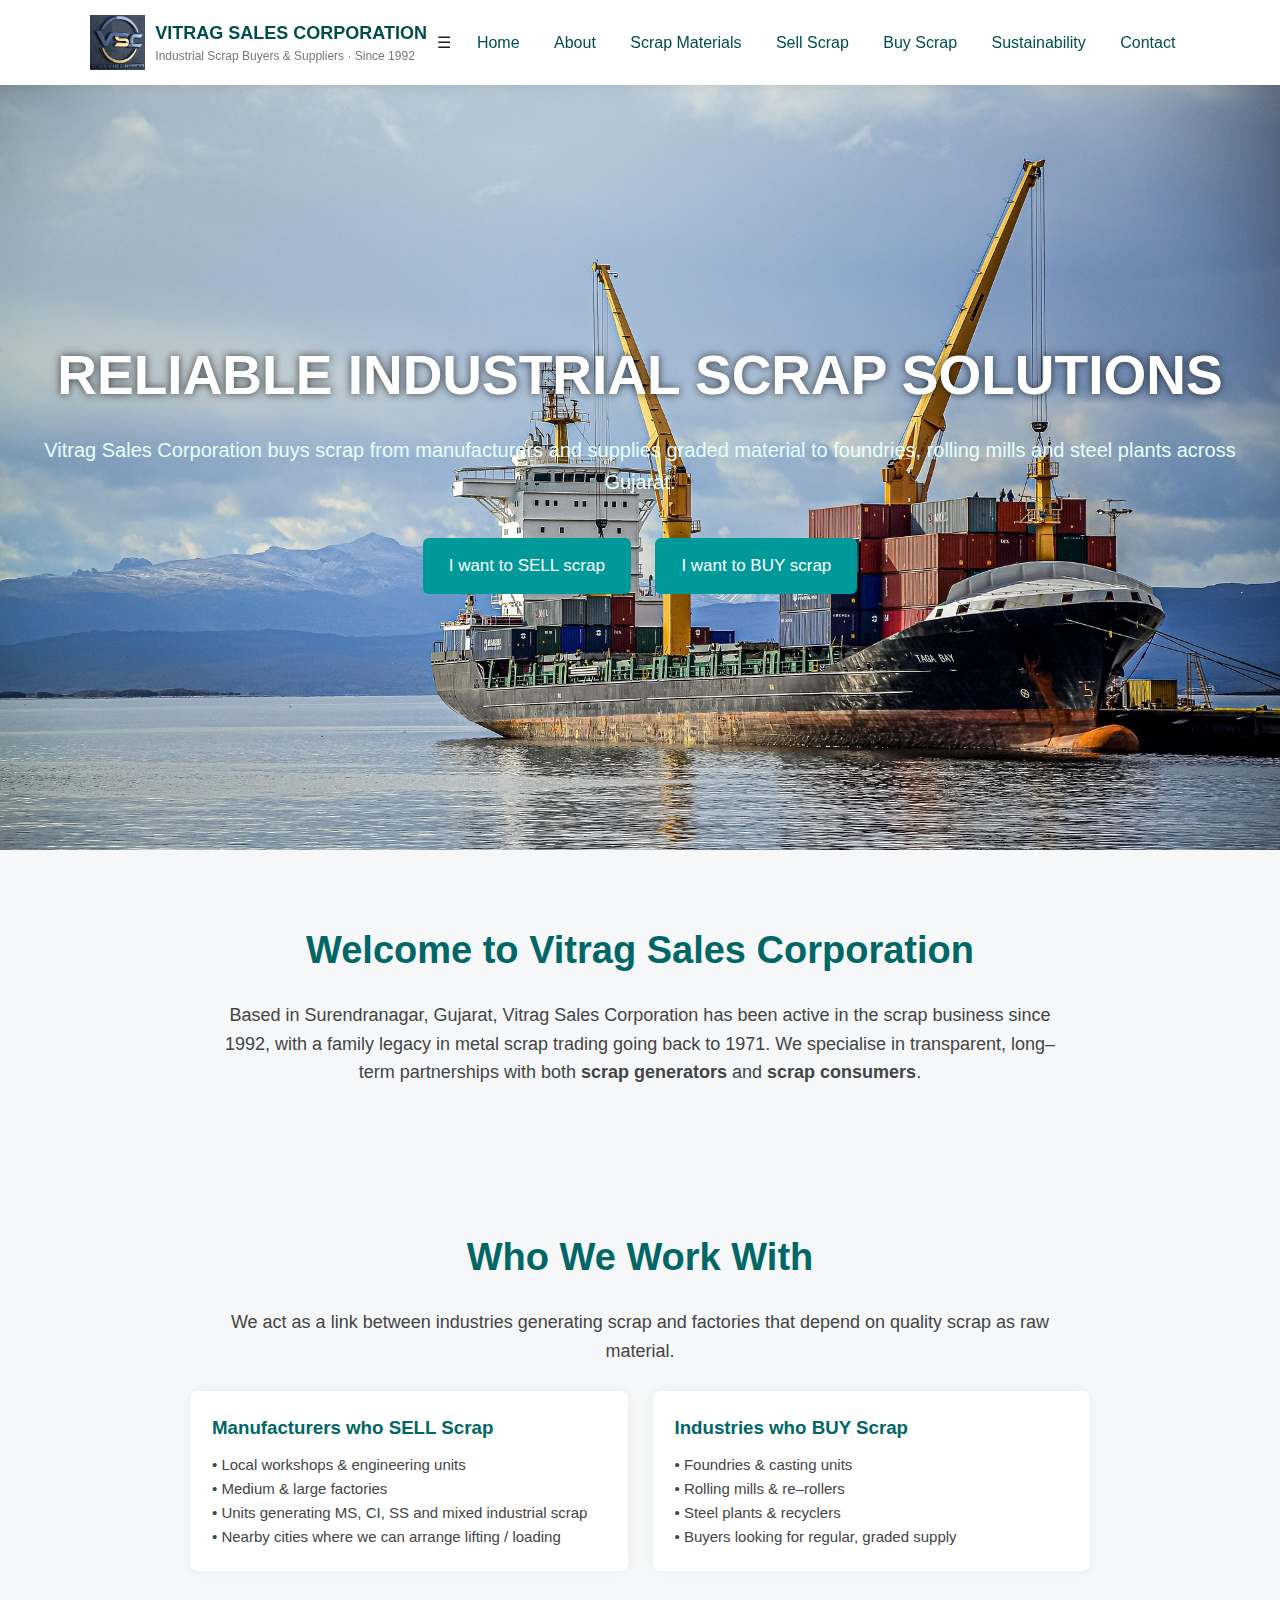
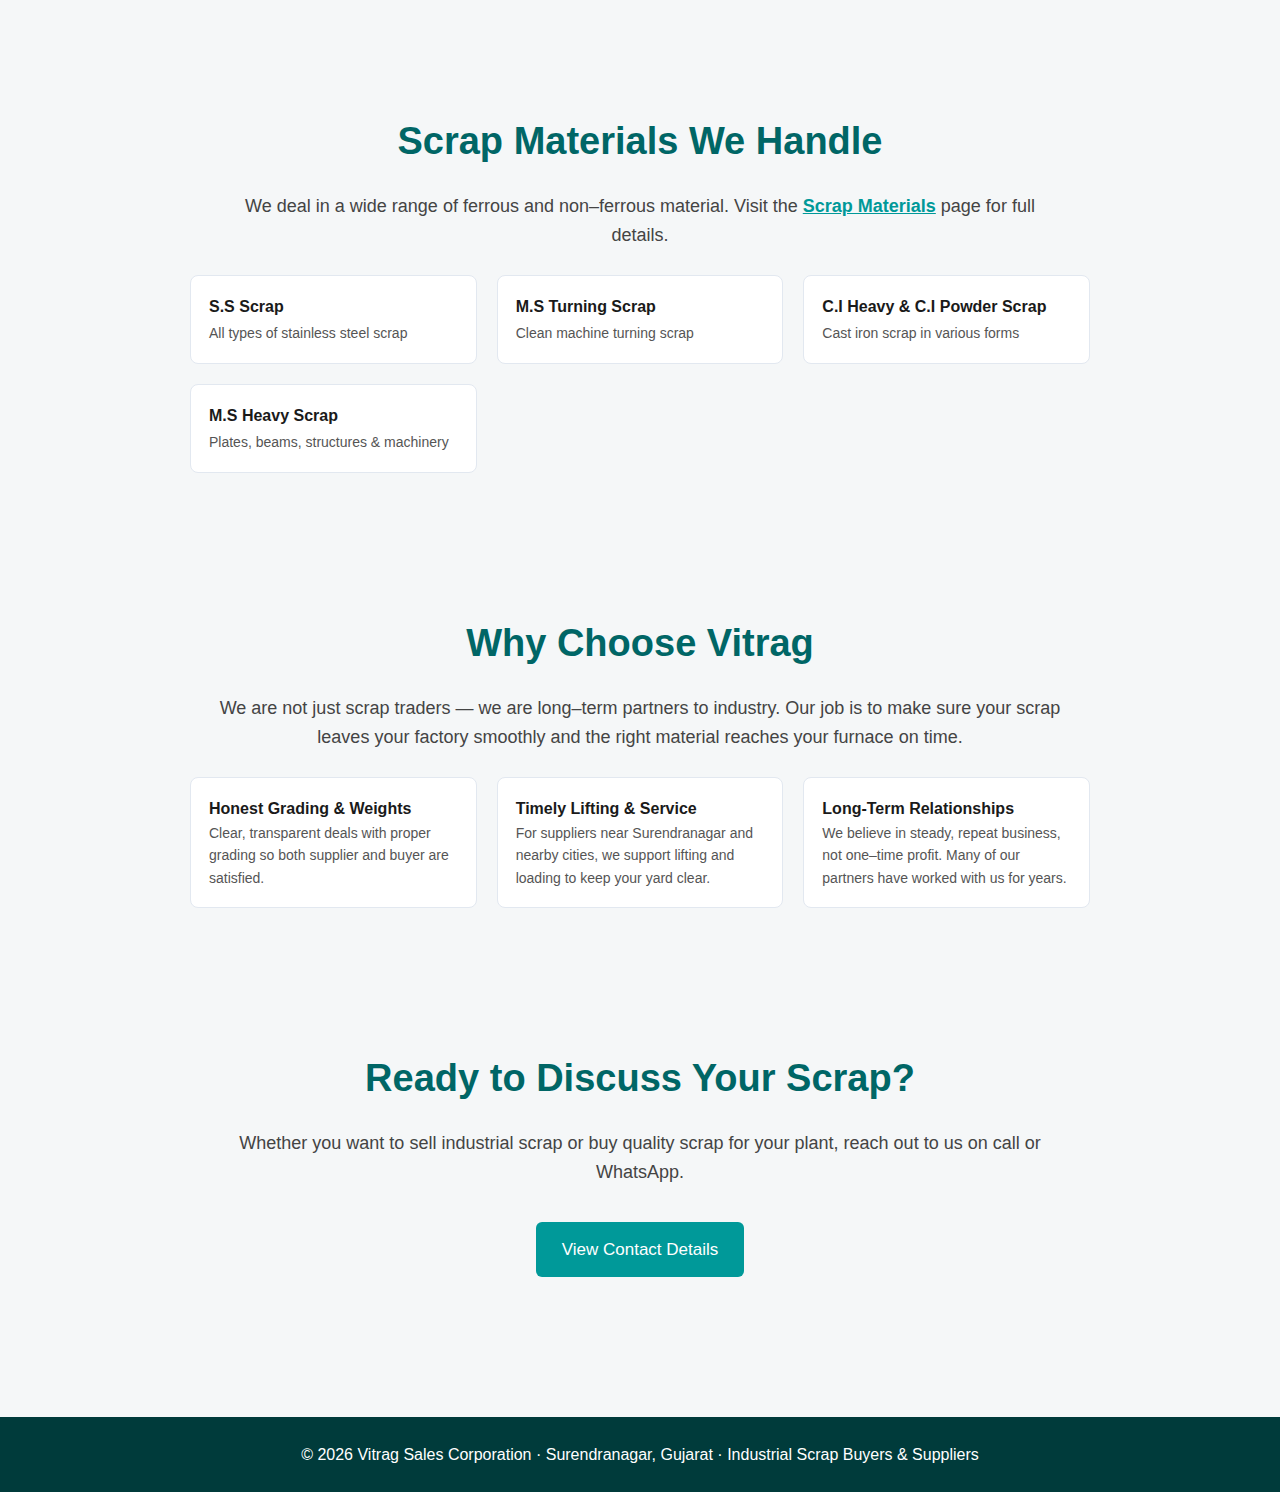
<file: index.html>
<!DOCTYPE html>
<html lang="en">
<head>
  <meta charset="UTF-8" />
  <title>Vitrag Sales Corporation | Industrial Scrap Buyers & Suppliers</title>
  <meta name="viewport" content="width=device-width, initial-scale=1" />
  <link rel="stylesheet" href="style.css" />
</head>
<body>

  <!-- NAVBAR -->
  <div class="navbar">
    <div style="display:flex; align-items:center; gap:10px;">
      <img src="images/logo.png" alt="Vitrag Sales Corporation Logo" />
      <div>
        <div style="font-weight:700; text-transform:uppercase; font-size:18px; color:#004d4d;">
          Vitrag Sales Corporation
        </div>
        <div style="font-size:12px; color:#777;">
          Industrial Scrap Buyers &amp; Suppliers · Since 1992
        </div>
      </div>
    </div>

    <!-- Hamburger button for mobile -->
    <div class="hamburger">&#9776;</div>

    <div class="nav-links">
      <a href="index.html">Home</a>
      <a href="about.html">About</a>
      <a href="products.html">Scrap Materials</a>
      <a href="sell-scrap.html">Sell Scrap</a>
      <a href="buy-scrap.html">Buy Scrap</a>
      <a href="sustainability.html">Sustainability</a>
      <a href="contact.html">Contact</a>
    </div>
  </div>

  <!-- HERO SECTION -->
  <section class="hero">
    <div>
      <h1>Reliable Industrial Scrap Solutions</h1>
      <p>
        Vitrag Sales Corporation buys scrap from manufacturers and supplies
        graded material to foundries, rolling mills and steel plants
        across Gujarat.
      </p>
      <div class="hero-btns">
        <a href="sell-scrap.html" class="btn">I want to SELL scrap</a>
        <a href="buy-scrap.html" class="btn">I want to BUY scrap</a>
      </div>
    </div>
  </section>

  <!-- INTRO SECTION -->
  <section class="section" id="intro">
    <h2>Welcome to Vitrag Sales Corporation</h2>
    <p>
      Based in Surendranagar, Gujarat, Vitrag Sales Corporation has been active
      in the scrap business since 1992, with a family legacy in metal scrap
      trading going back to 1971. We specialise in transparent, long–term
      partnerships with both <strong>scrap generators</strong> and
      <strong>scrap consumers</strong>.
    </p>
  </section>

  <!-- WHO WE WORK WITH -->
  <section class="section" id="who">
    <h2>Who We Work With</h2>
    <p>
      We act as a link between industries generating scrap and factories that
      depend on quality scrap as raw material.
    </p>
    <br />
    <div style="max-width:900px; margin:0 auto; text-align:left; display:grid; gap:25px; grid-template-columns:repeat(auto-fit,minmax(260px,1fr));">
      <div style="background:#ffffff; padding:22px; border-radius:8px; box-shadow:0 0 12px rgba(0,0,0,0.05);">
        <h3 style="color:#006666; margin-bottom:10px;">Manufacturers who SELL Scrap</h3>
        <p style="color:#444; font-size:15px;">
          • Local workshops &amp; engineering units<br />
          • Medium &amp; large factories<br />
          • Units generating MS, CI, SS and mixed industrial scrap<br />
          • Nearby cities where we can arrange lifting / loading
        </p>
      </div>

      <div style="background:#ffffff; padding:22px; border-radius:8px; box-shadow:0 0 12px rgba(0,0,0,0.05);">
        <h3 style="color:#006666; margin-bottom:10px;">Industries who BUY Scrap</h3>
        <p style="color:#444; font-size:15px;">
          • Foundries &amp; casting units<br />
          • Rolling mills &amp; re–rollers<br />
          • Steel plants &amp; recyclers<br />
          • Buyers looking for regular, graded supply
        </p>
      </div>
    </div>
  </section>

  <!-- MATERIAL PREVIEW -->
  <section class="section" id="materials">
    <h2>Scrap Materials We Handle</h2>
    <p>
      We deal in a wide range of ferrous and non–ferrous material. Visit the
      <a href="products.html" style="color:#009999; font-weight:600;">Scrap Materials</a>
      page for full details.
    </p>
    <br />
    <div style="max-width:900px; margin:0 auto; text-align:left; display:grid; gap:20px; grid-template-columns:repeat(auto-fit,minmax(220px,1fr));">
      <div style="background:#ffffff; padding:18px; border-radius:8px; border:1px solid #e2e8f0;">
        <strong>S.S Scrap</strong><br />
        <span style="font-size:14px; color:#555;">All types of stainless steel scrap</span>
      </div>
      <div style="background:#ffffff; padding:18px; border-radius:8px; border:1px solid #e2e8f0;">
        <strong>M.S Turning Scrap</strong><br />
        <span style="font-size:14px; color:#555;">Clean machine turning scrap</span>
      </div>
      <div style="background:#ffffff; padding:18px; border-radius:8px; border:1px solid #e2e8f0;">
        <strong>C.I Heavy &amp; C.I Powder Scrap</strong><br />
        <span style="font-size:14px; color:#555;">Cast iron scrap in various forms</span>
      </div>
      <div style="background:#ffffff; padding:18px; border-radius:8px; border:1px solid #e2e8f0;">
        <strong>M.S Heavy Scrap</strong><br />
        <span style="font-size:14px; color:#555;">Plates, beams, structures &amp; machinery</span>
      </div>
    </div>
  </section>

  <!-- WHY CHOOSE US -->
  <section class="section" id="why">
    <h2>Why Choose Vitrag</h2>
    <p>
      We are not just scrap traders — we are long–term partners to industry.
      Our job is to make sure your scrap leaves your factory smoothly and the
      right material reaches your furnace on time.
    </p>
    <br />
    <div style="max-width:900px; margin:0 auto; text-align:left; display:grid; gap:20px; grid-template-columns:repeat(auto-fit,minmax(240px,1fr));">
      <div style="background:#ffffff; padding:18px; border-radius:8px; border:1px solid #e2e8f0;">
        <strong>Honest Grading &amp; Weights</strong>
        <p style="font-size:14px; color:#555;">
          Clear, transparent deals with proper grading so both supplier and
          buyer are satisfied.
        </p>
      </div>
      <div style="background:#ffffff; padding:18px; border-radius:8px; border:1px solid #e2e8f0;">
        <strong>Timely Lifting &amp; Service</strong>
        <p style="font-size:14px; color:#555;">
          For suppliers near Surendranagar and nearby cities, we support
          lifting and loading to keep your yard clear.
        </p>
      </div>
      <div style="background:#ffffff; padding:18px; border-radius:8px; border:1px solid #e2e8f0;">
        <strong>Long-Term Relationships</strong>
        <p style="font-size:14px; color:#555;">
          We believe in steady, repeat business, not one–time profit. Many of
          our partners have worked with us for years.
        </p>
      </div>
    </div>
  </section>

  <!-- CALL TO ACTION -->
  <section class="section" id="cta">
    <h2>Ready to Discuss Your Scrap?</h2>
    <p>
      Whether you want to sell industrial scrap or buy quality scrap for your
      plant, reach out to us on call or WhatsApp.
    </p>
    <div style="margin-top:25px;">
      <a href="contact.html" class="btn">View Contact Details</a>
    </div>
  </section>

  <!-- FOOTER -->
  <footer>
    © <span id="year"></span> Vitrag Sales Corporation · Surendranagar, Gujarat ·
    Industrial Scrap Buyers &amp; Suppliers
  </footer>

  <!-- COPYRIGHT YEAR SCRIPT -->
  <script>
    document.getElementById("year").textContent = new Date().getFullYear();
  </script>

  <!-- MOBILE MENU SCRIPT -->
  <script>
    const ham = document.querySelector(".hamburger");
    const menu = document.querySelector(".nav-links");

    ham.addEventListener("click", () => {
      menu.classList.toggle("mobile");
      menu.style.display = menu.style.display === "flex" ? "none" : "flex";
    });
  </script>

</body>
</html>
</file>
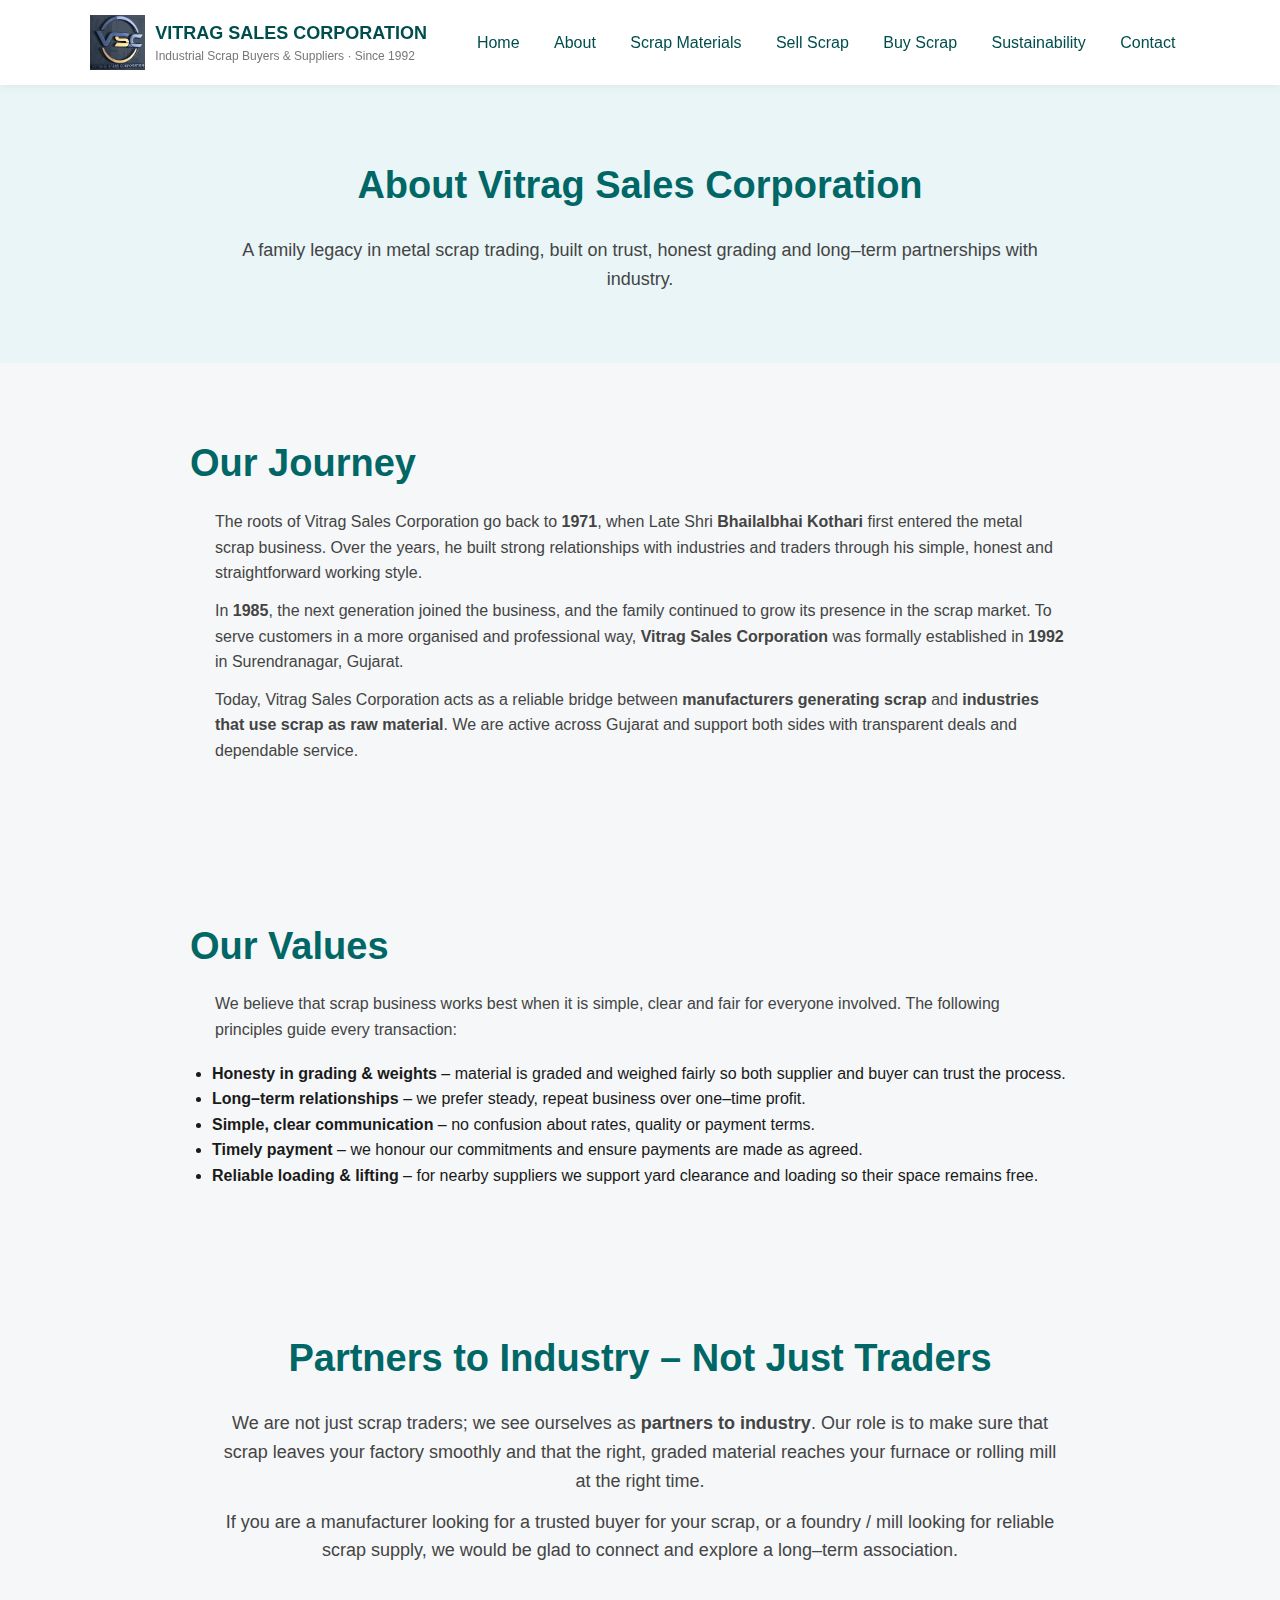
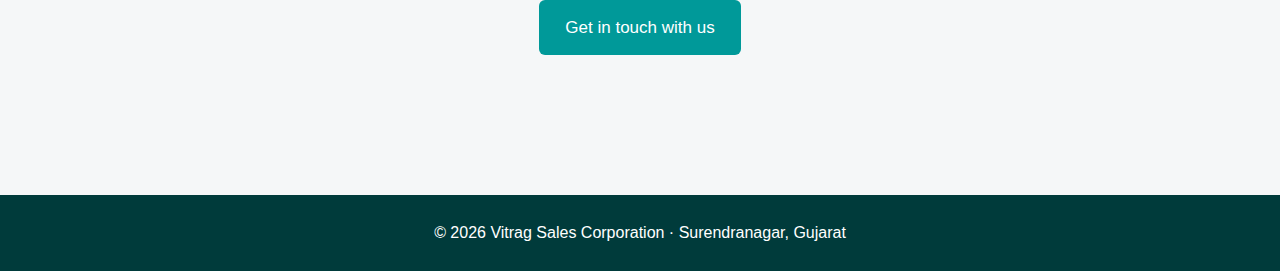
<file: about.html>
<!DOCTYPE html>
<html lang="en">
<head>
  <meta charset="UTF-8" />
  <title>About Us | Vitrag Sales Corporation</title>
  <meta name="viewport" content="width=device-width, initial-scale=1" />
  <link rel="stylesheet" href="style.css" />
</head>
<body>

  <!-- NAVBAR (same on all pages) -->
  <div class="navbar">
    <div style="display:flex; align-items:center; gap:10px;">
      <img src="images/logo.png" alt="Vitrag Sales Corporation Logo" />
      <div>
        <div style="font-weight:700; text-transform:uppercase; font-size:18px; color:#004d4d;">
          Vitrag Sales Corporation
        </div>
        <div style="font-size:12px; color:#777;">
          Industrial Scrap Buyers &amp; Suppliers · Since 1992
        </div>
      </div>
    </div>

    <div class="nav-links">
      <a href="index.html">Home</a>
      <a href="about.html">About</a>
      <a href="products.html">Scrap Materials</a>
      <a href="sell-scrap.html">Sell Scrap</a>
      <a href="buy-scrap.html">Buy Scrap</a>
      <a href="sustainability.html">Sustainability</a>
      <a href="contact.html">Contact</a>
    </div>
  </div>

  <!-- ABOUT HERO / TITLE -->
  <section class="section" style="background:#e9f5f7;">
    <h2>About Vitrag Sales Corporation</h2>
    <p>
      A family legacy in metal scrap trading, built on trust, honest grading
      and long–term partnerships with industry.
    </p>
  </section>

  <!-- STORY SECTION -->
  <section class="section" style="text-align:left;">
    <div style="max-width:900px; margin:0 auto;">
      <h2 style="text-align:left; margin-bottom:15px; color:#006666;">Our Journey</h2>
      <p style="font-size:16px; margin-bottom:12px;">
        The roots of Vitrag Sales Corporation go back to <strong>1971</strong>, when
        Late Shri <strong>Bhailalbhai Kothari</strong> first entered the metal scrap
        business. Over the years, he built strong relationships with industries and
        traders through his simple, honest and straightforward working style.
      </p>
      <p style="font-size:16px; margin-bottom:12px;">
        In <strong>1985</strong>, the next generation joined the business, and the
        family continued to grow its presence in the scrap market. To serve
        customers in a more organised and professional way, 
        <strong>Vitrag Sales Corporation</strong> was formally established in
        <strong>1992</strong> in Surendranagar, Gujarat.
      </p>
      <p style="font-size:16px; margin-bottom:12px;">
        Today, Vitrag Sales Corporation acts as a reliable bridge between
        <strong>manufacturers generating scrap</strong> and <strong>industries that
        use scrap as raw material</strong>. We are active across Gujarat and
        support both sides with transparent deals and dependable service.
      </p>
    </div>
  </section>

  <!-- VALUES SECTION -->
  <section class="section" style="text-align:left;">
    <div style="max-width:900px; margin:0 auto;">
      <h2 style="text-align:left; margin-bottom:15px; color:#006666;">Our Values</h2>
      <p style="font-size:16px; margin-bottom:18px;">
        We believe that scrap business works best when it is simple, clear and fair
        for everyone involved. The following principles guide every transaction:
      </p>

      <ul style="list-style:disc; margin-left:22px; font-size:16px;">
        <li><strong>Honesty in grading &amp; weights</strong> – material is graded
          and weighed fairly so both supplier and buyer can trust the process.</li>
        <li><strong>Long–term relationships</strong> – we prefer steady, repeat
          business over one–time profit.</li>
        <li><strong>Simple, clear communication</strong> – no confusion about
          rates, quality or payment terms.</li>
        <li><strong>Timely payment</strong> – we honour our commitments and ensure
          payments are made as agreed.</li>
        <li><strong>Reliable loading &amp; lifting</strong> – for nearby suppliers
          we support yard clearance and loading so their space remains free.</li>
      </ul>
    </div>
  </section>

  <!-- PARTNER MESSAGE -->
  <section class="section">
    <div style="max-width:850px; margin:0 auto;">
      <h2>Partners to Industry – Not Just Traders</h2>
      <p>
        We are not just scrap traders; we see ourselves as <strong>partners to
        industry</strong>. Our role is to make sure that scrap leaves your
        factory smoothly and that the right, graded material reaches your
        furnace or rolling mill at the right time.
      </p>
      <p style="margin-top:12px;">
        If you are a manufacturer looking for a trusted buyer for your scrap, or
        a foundry / mill looking for reliable scrap supply, we would be glad to
        connect and explore a long–term association.
      </p>
      <div style="margin-top:25px; text-align:center;">
        <a href="contact.html" class="btn">Get in touch with us</a>
      </div>
    </div>
  </section>

  <!-- FOOTER -->
  <footer>
    © <span id="year"></span> Vitrag Sales Corporation · Surendranagar, Gujarat
  </footer>

  <script>
    document.getElementById("year").textContent = new Date().getFullYear();
  </script>
</body>
</html>
</file>
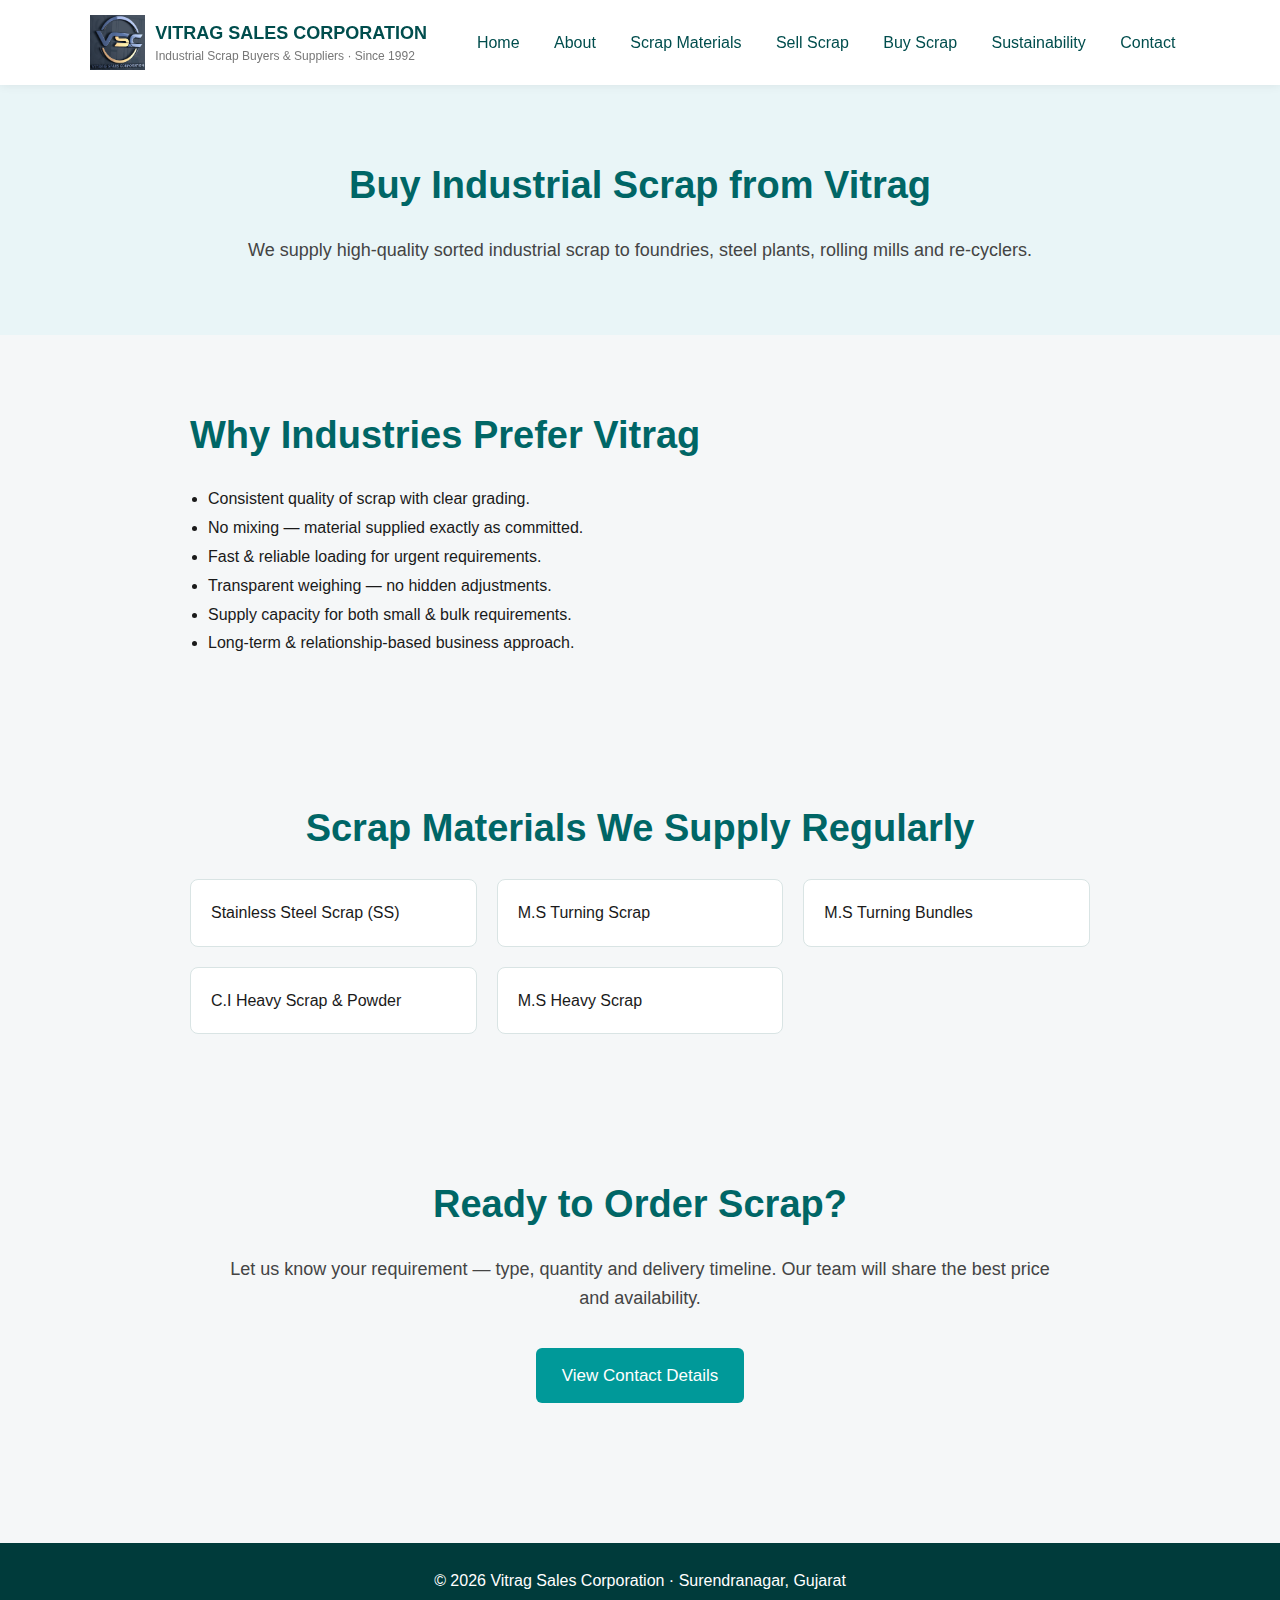
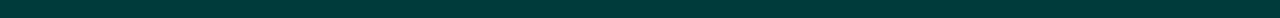
<file: buy-scrap.html>
<!DOCTYPE html>
<html lang="en">
<head>
  <meta charset="UTF-8" />
  <title>Buy Scrap | Vitrag Sales Corporation</title>
  <meta name="viewport" content="width=device-width, initial-scale=1" />
  <link rel="stylesheet" href="style.css" />
</head>

<body>

  <!-- NAVBAR -->
  <div class="navbar">
    <div style="display:flex; align-items:center; gap:10px;">
      <img src="images/logo.png" alt="Vitrag Sales Corporation Logo" />
      <div>
        <div style="font-weight:700; text-transform:uppercase; font-size:18px; color:#004d4d;">
          Vitrag Sales Corporation
        </div>
        <div style="font-size:12px; color:#777;">
          Industrial Scrap Buyers &amp; Suppliers · Since 1992
        </div>
      </div>
    </div>

    <div class="nav-links">
      <a href="index.html">Home</a>
      <a href="about.html">About</a>
      <a href="products.html">Scrap Materials</a>
      <a href="sell-scrap.html">Sell Scrap</a>
      <a href="buy-scrap.html">Buy Scrap</a>
      <a href="sustainability.html">Sustainability</a>
      <a href="contact.html">Contact</a>
    </div>
  </div>

  <!-- TITLE -->
  <section class="section" style="background:#e9f5f7;">
    <h2>Buy Industrial Scrap from Vitrag</h2>
    <p>
      We supply high-quality sorted industrial scrap to foundries, steel plants, rolling mills and re-cyclers.
    </p>
  </section>

  <!-- WHY BUY FROM US -->
  <section class="section" style="text-align:left;">
    <div style="max-width:900px; margin:0 auto;">
      <h2 style="color:#006666;">Why Industries Prefer Vitrag</h2>
      <ul style="font-size:16px; line-height:1.8; margin-left:18px;">
        <li>Consistent quality of scrap with clear grading.</li>
        <li>No mixing — material supplied exactly as committed.</li>
        <li>Fast & reliable loading for urgent requirements.</li>
        <li>Transparent weighing — no hidden adjustments.</li>
        <li>Supply capacity for both small & bulk requirements.</li>
        <li>Long-term & relationship-based business approach.</li>
      </ul>
    </div>
  </section>

  <!-- MATERIALS SUPPLIED -->
  <section class="section">
    <h2>Scrap Materials We Supply Regularly</h2>
    <div style="max-width:900px; margin:0 auto; display:grid; gap:20px;
                grid-template-columns:repeat(auto-fit,minmax(260px,1fr)); text-align:left;">
      <div style="background:white; border:1px solid #d9e4e4; padding:20px; border-radius:8px;">Stainless Steel Scrap (SS)</div>
      <div style="background:white; border:1px solid #d9e4e4; padding:20px; border-radius:8px;">M.S Turning Scrap</div>
      <div style="background:white; border:1px solid #d9e4e4; padding:20px; border-radius:8px;">M.S Turning Bundles</div>
      <div style="background:white; border:1px solid #d9e4e4; padding:20px; border-radius:8px;">C.I Heavy Scrap & Powder</div>
      <div style="background:white; border:1px solid #d9e4e4; padding:20px; border-radius:8px;">M.S Heavy Scrap</div>
    </div>
  </section>

  <!-- CALL TO ACTION -->
  <section class="section">
    <h2>Ready to Order Scrap?</h2>
    <p>
      Let us know your requirement — type, quantity and delivery timeline.
      Our team will share the best price and availability.
    </p>
    <div style="margin-top:25px;">
      <a href="contact.html" class="btn">View Contact Details</a>
    </div>
  </section>

  <!-- FOOTER -->
  <footer>
    © <span id="year"></span> Vitrag Sales Corporation · Surendranagar, Gujarat
  </footer>

  <script>
    document.getElementById("year").textContent = new Date().getFullYear();
  </script>

</body>
</html>
</file>
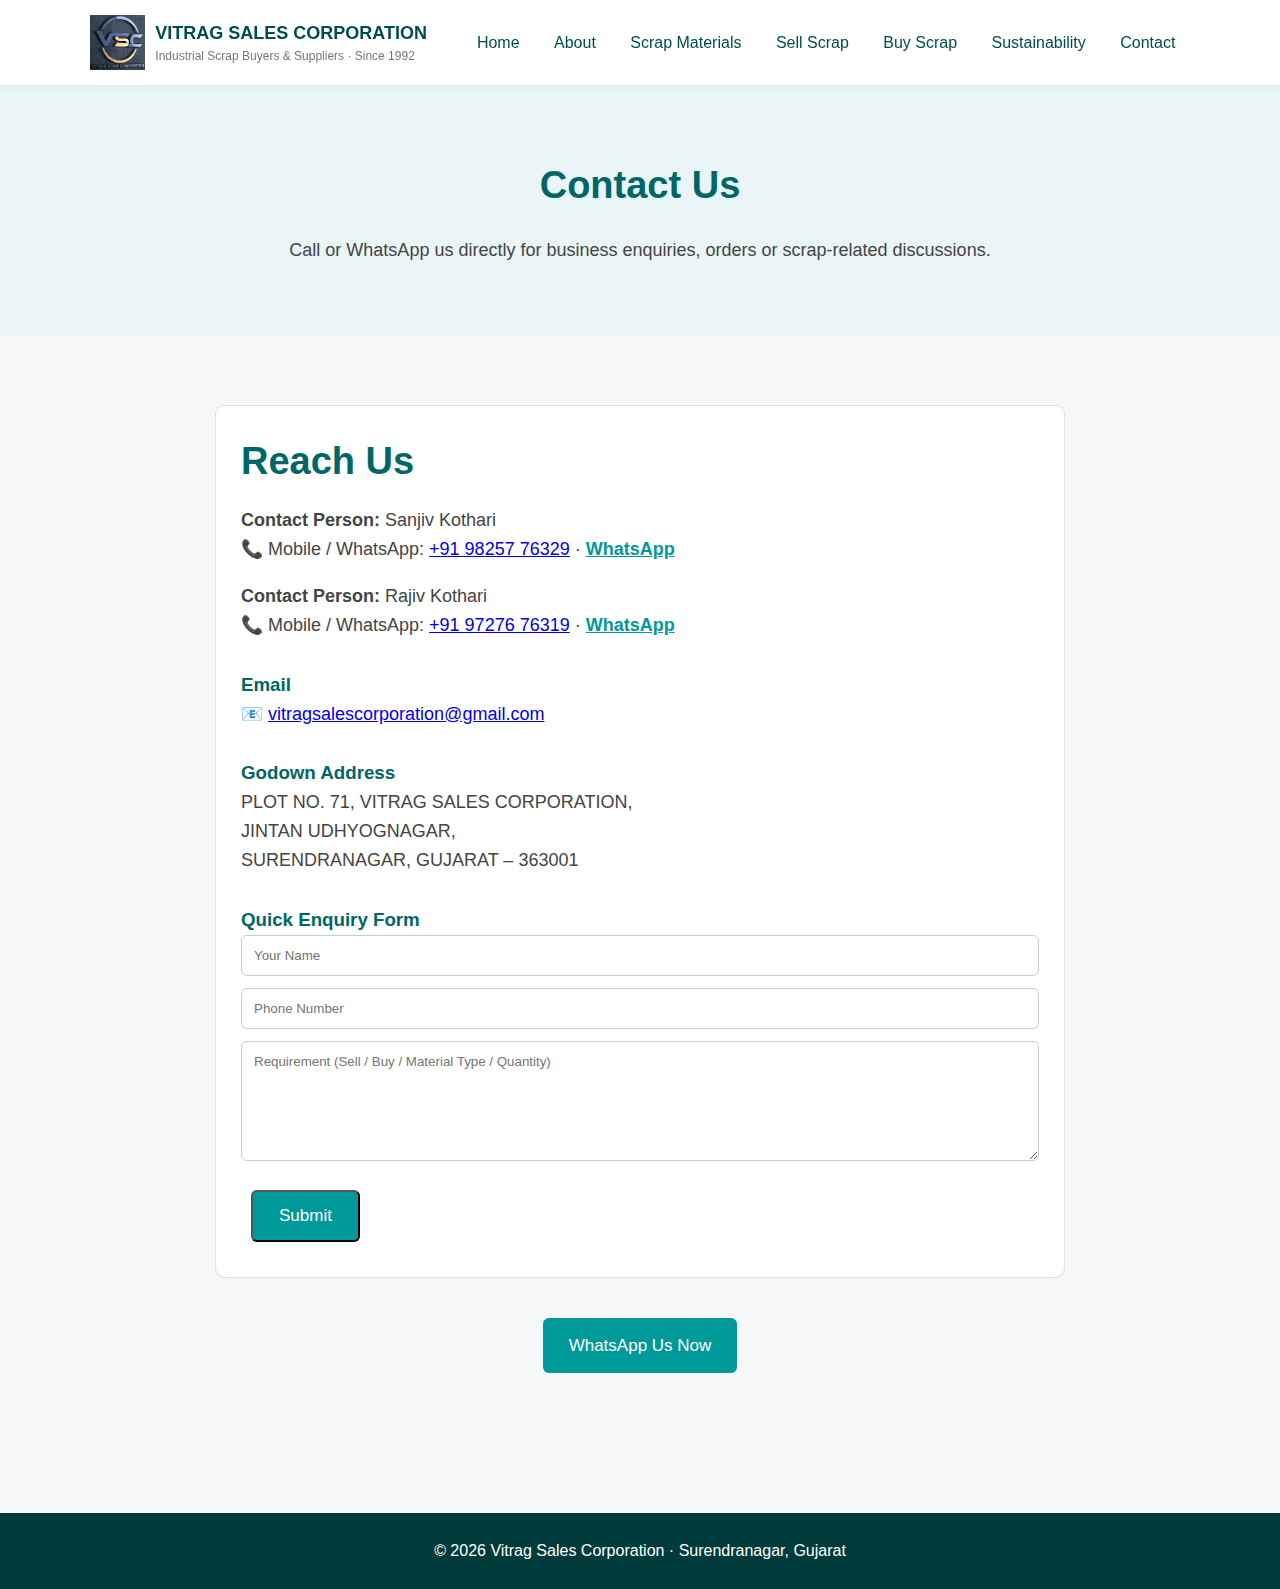
<file: contact.html>
<!DOCTYPE html>
<html lang="en">
<head>
  <meta charset="UTF-8" />
  <title>Contact | Vitrag Sales Corporation</title>
  <meta name="viewport" content="width=device-width, initial-scale=1" />
  <link rel="stylesheet" href="style.css" />
</head>

<body>

  <!-- NAVBAR -->
  <div class="navbar">
    <div style="display:flex; align-items:center; gap:10px;">
      <img src="images/logo.png" alt="Vitrag Sales Corporation Logo" />
      <div>
        <div style="font-weight:700; text-transform:uppercase; font-size:18px; color:#004d4d;">
          Vitrag Sales Corporation
        </div>
        <div style="font-size:12px; color:#777;">
          Industrial Scrap Buyers &amp; Suppliers · Since 1992
        </div>
      </div>
    </div>

    <div class="nav-links">
      <a href="index.html">Home</a>
      <a href="about.html">About</a>
      <a href="products.html">Scrap Materials</a>
      <a href="sell-scrap.html">Sell Scrap</a>
      <a href="buy-scrap.html">Buy Scrap</a>
      <a href="sustainability.html">Sustainability</a>
      <a href="contact.html">Contact</a>
    </div>
  </div>

  <!-- HEADING -->
  <section class="section" style="background:#e9f5f7;">
    <h2>Contact Us</h2>
    <p>
      Call or WhatsApp us directly for business enquiries, orders or scrap-related discussions.
    </p>
  </section>

  <!-- CONTACT DETAILS -->
  <section class="section">
    <div style="max-width:850px; margin:0 auto; text-align:left;
                background:white; padding:25px; border-radius:10px; border:1px solid #d9e4e4;">
      
      <h2 style="color:#006666; margin-bottom:15px;">Reach Us</h2>

      <p><strong>Contact Person:</strong> Sanjiv Kothari</p>
      <p>📞 Mobile / WhatsApp: 
        <a href="tel:+919825776329">+91 98257 76329</a> · 
        <a href="https://wa.me/919825776329" target="_blank" style="color:#009999; font-weight:600;">WhatsApp</a>
      </p>

      <p style="margin-top:18px;"><strong>Contact Person:</strong> Rajiv Kothari</p>
      <p>📞 Mobile / WhatsApp: 
        <a href="tel:+919727676319">+91 97276 76319</a> · 
        <a href="https://wa.me/919727676319" target="_blank" style="color:#009999; font-weight:600;">WhatsApp</a>
      </p>

      <h3 style="color:#006666; margin-top:30px;">Email</h3>
      <p>
        📧 
        <a href="mailto:vitragsalescorporation@gmail.com">
          vitragsalescorporation@gmail.com
        </a>
      </p>

      <h3 style="color:#006666; margin-top:30px;">Godown Address</h3>
      <p>
        PLOT NO. 71, VITRAG SALES CORPORATION,<br>
        JINTAN UDHYOGNAGAR,<br>
        SURENDRANAGAR, GUJARAT – 363001
      </p>

      <h3 style="color:#006666; margin-top:30px;">Quick Enquiry Form</h3>
      <form>
        <input type="text" placeholder="Your Name" required
          style="width:100%; padding:12px; margin-bottom:12px; border:1px solid #ccc; border-radius:6px;">
        <input type="tel" placeholder="Phone Number" required
          style="width:100%; padding:12px; margin-bottom:12px; border:1px solid #ccc; border-radius:6px;">
        <textarea placeholder="Requirement (Sell / Buy / Material Type / Quantity)" required
          style="width:100%; padding:12px; margin-bottom:12px; border:1px solid #ccc; border-radius:6px; height:120px;"></textarea>
        <button class="btn" type="submit">Submit</button>
      </form>
    </div>

    <div style="margin-top:30px;">
      <a href="https://wa.me/919825776329" class="btn" target="_blank">WhatsApp Us Now</a>
    </div>
  </section>

  <!-- FOOTER -->
  <footer>
    © <span id="year"></span> Vitrag Sales Corporation · Surendranagar, Gujarat
  </footer>

  <script>
    document.getElementById("year").textContent = new Date().getFullYear();
  </script>

</body>
</html>
</file>
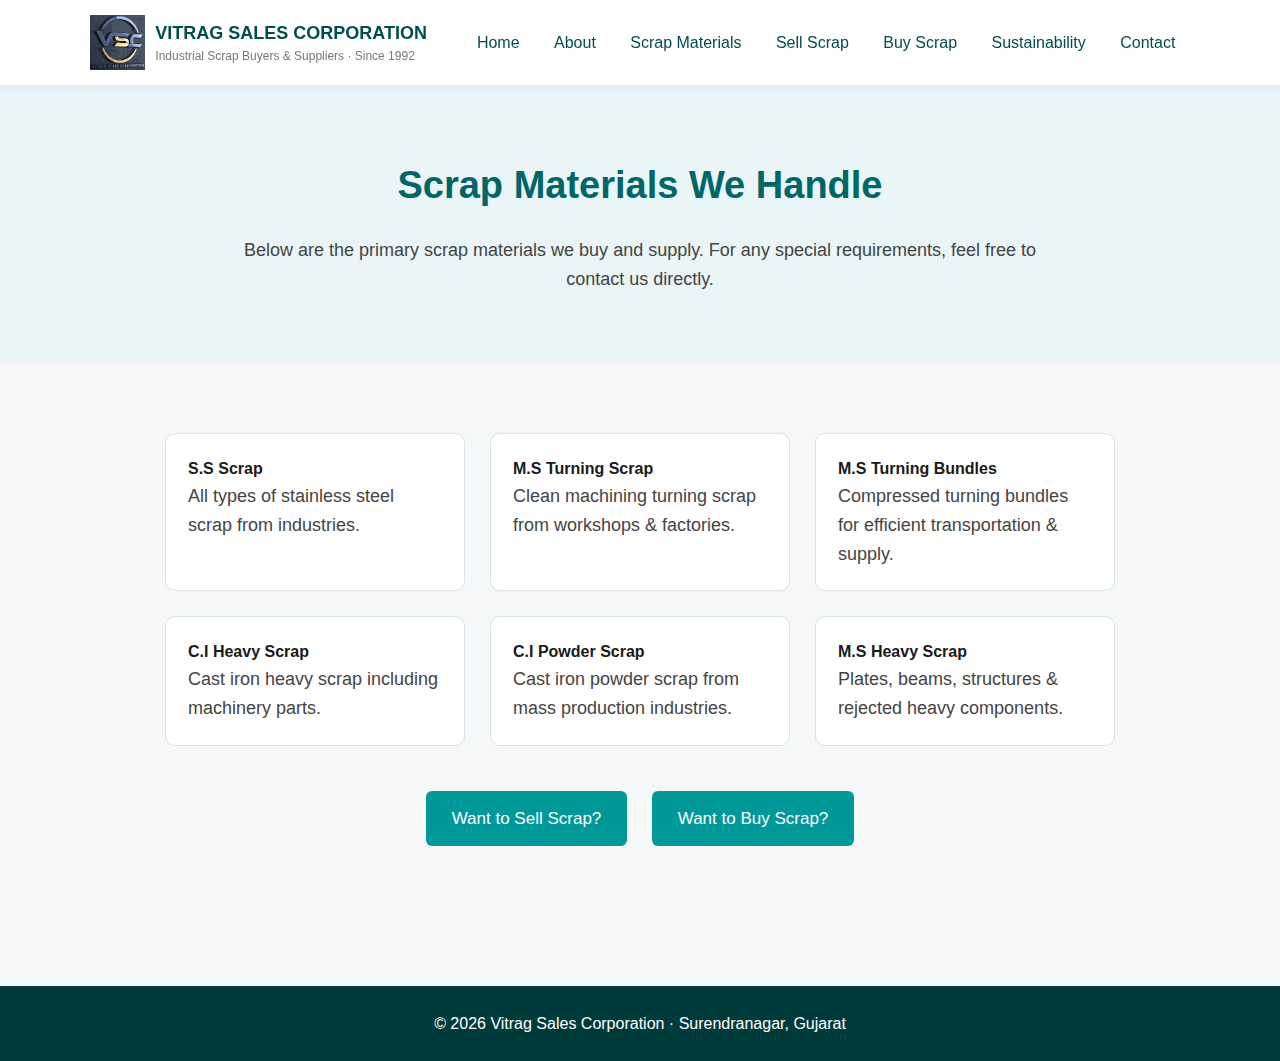
<file: products.html>
<!DOCTYPE html>
<html lang="en">
<head>
  <meta charset="UTF-8" />
  <title>Scrap Materials | Vitrag Sales Corporation</title>
  <meta name="viewport" content="width=device-width, initial-scale=1" />
  <link rel="stylesheet" href="style.css" />
</head>

<body>

  <!-- NAVBAR -->
  <div class="navbar">
    <div style="display:flex; align-items:center; gap:10px;">
      <img src="images/logo.png" alt="Vitrag Sales Corporation Logo" />
      <div>
        <div style="font-weight:700; text-transform:uppercase; font-size:18px; color:#004d4d;">
          Vitrag Sales Corporation
        </div>
        <div style="font-size:12px; color:#777;">
          Industrial Scrap Buyers &amp; Suppliers · Since 1992
        </div>
      </div>
    </div>

    <div class="nav-links">
      <a href="index.html">Home</a>
      <a href="about.html">About</a>
      <a href="products.html">Scrap Materials</a>
      <a href="sell-scrap.html">Sell Scrap</a>
      <a href="buy-scrap.html">Buy Scrap</a>
      <a href="sustainability.html">Sustainability</a>
      <a href="contact.html">Contact</a>
    </div>
  </div>

  <!-- HEADING -->
  <section class="section" style="background:#e9f5f7;">
    <h2>Scrap Materials We Handle</h2>
    <p>
      Below are the primary scrap materials we buy and supply.
      For any special requirements, feel free to contact us directly.
    </p>
  </section>

  <!-- MATERIAL GRID -->
  <section class="section" style="text-align:left;">
    <div style="max-width:950px; margin:0 auto; display:grid; gap:25px;
                grid-template-columns: repeat(auto-fit, minmax(260px, 1fr));">

      <div style="padding:22px; background:#ffffff; border-radius:10px; border:1px solid #d9e4e4;">
        <strong>S.S Scrap</strong>
        <p>All types of stainless steel scrap from industries.</p>
      </div>

      <div style="padding:22px; background:#ffffff; border-radius:10px; border:1px solid #d9e4e4;">
        <strong>M.S Turning Scrap</strong>
        <p>Clean machining turning scrap from workshops & factories.</p>
      </div>

      <div style="padding:22px; background:#ffffff; border-radius:10px; border:1px solid #d9e4e4;">
        <strong>M.S Turning Bundles</strong>
        <p>Compressed turning bundles for efficient transportation & supply.</p>
      </div>

      <div style="padding:22px; background:#ffffff; border-radius:10px; border:1px solid #d9e4e4;">
        <strong>C.I Heavy Scrap</strong>
        <p>Cast iron heavy scrap including machinery parts.</p>
      </div>

      <div style="padding:22px; background:#ffffff; border-radius:10px; border:1px solid #d9e4e4;">
        <strong>C.I Powder Scrap</strong>
        <p>Cast iron powder scrap from mass production industries.</p>
      </div>

      <div style="padding:22px; background:#ffffff; border-radius:10px; border:1px solid #d9e4e4;">
        <strong>M.S Heavy Scrap</strong>
        <p>Plates, beams, structures & rejected heavy components.</p>
      </div>

    </div>

    <div style="text-align:center; margin-top:35px;">
      <a href="sell-scrap.html" class="btn">Want to Sell Scrap?</a>
      <a href="buy-scrap.html" class="btn">Want to Buy Scrap?</a>
    </div>
  </section>

  <!-- FOOTER -->
  <footer>
    © <span id="year"></span> Vitrag Sales Corporation · Surendranagar, Gujarat
  </footer>

  <script>
    document.getElementById("year").textContent = new Date().getFullYear();
  </script>

</body>
</html>
</file>
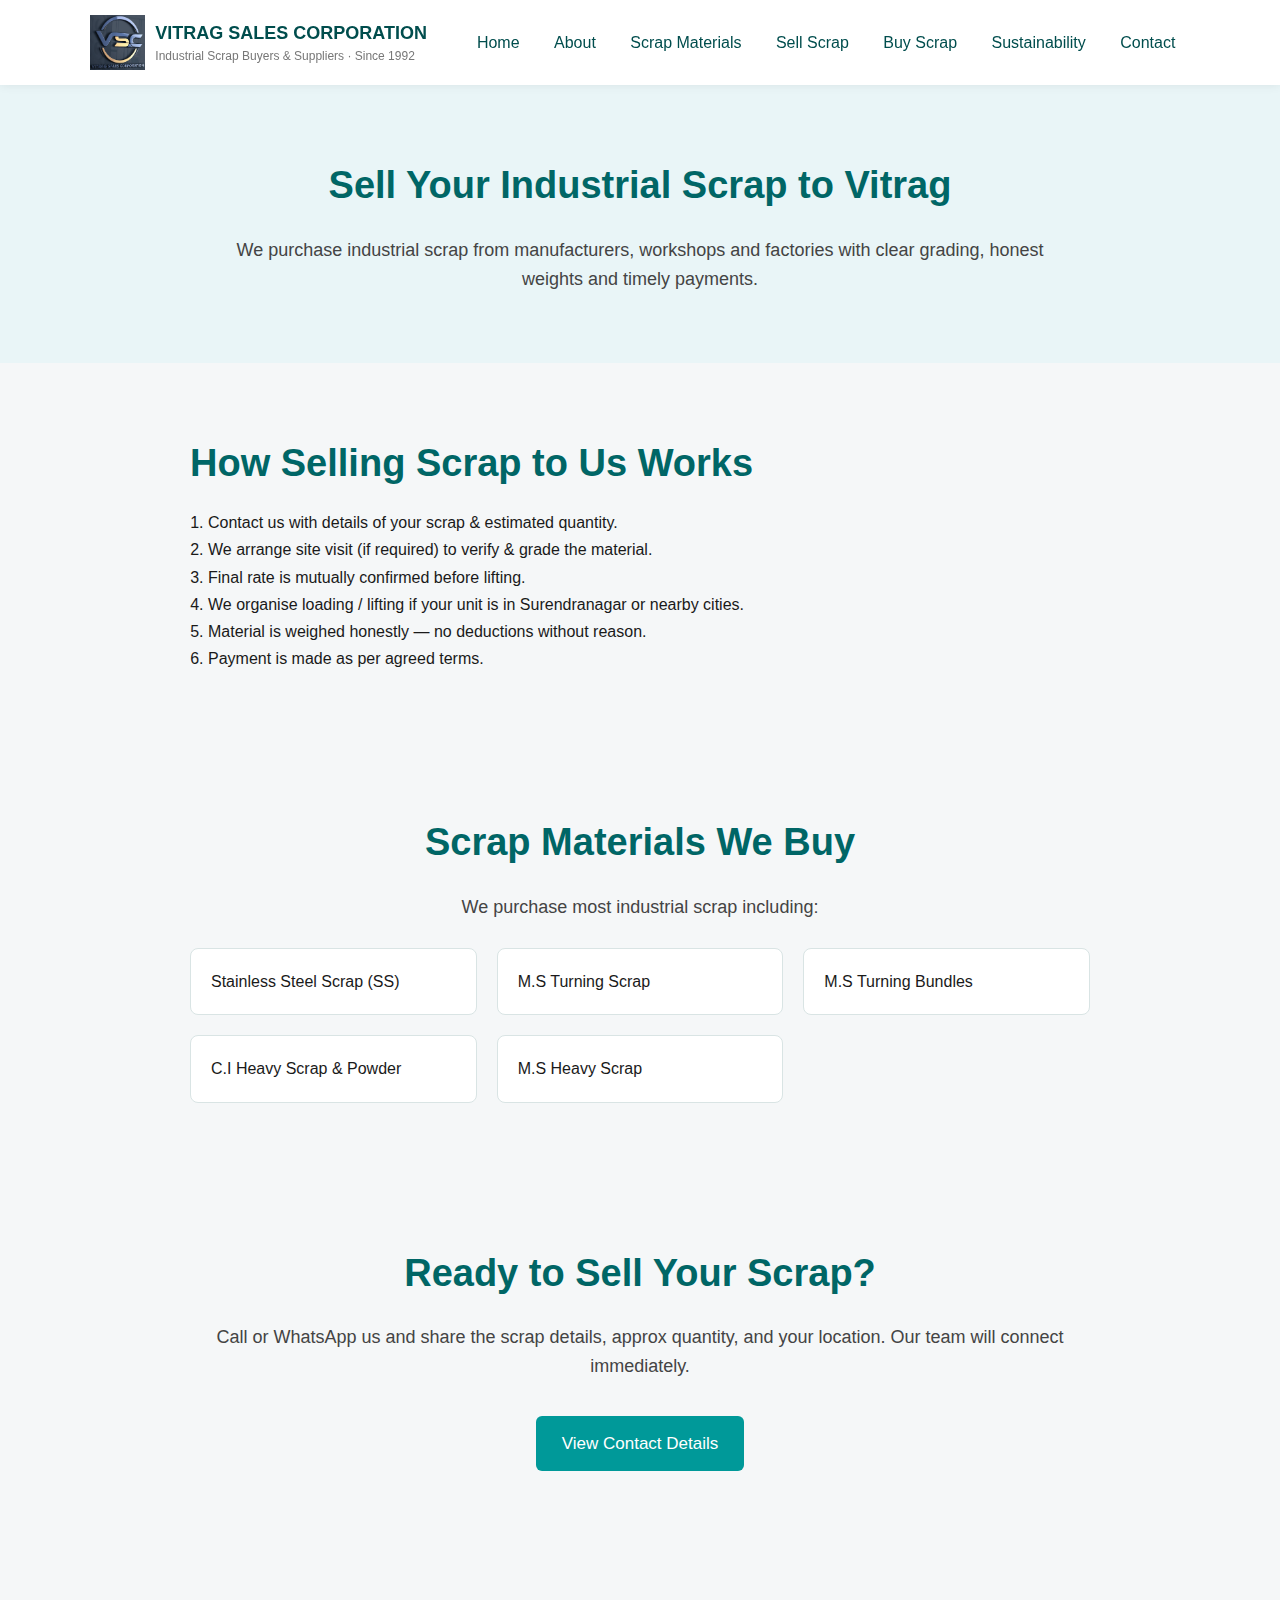
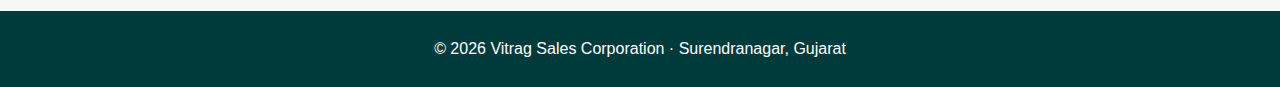
<file: sell-scrap.html>
<!DOCTYPE html>
<html lang="en">
<head>
  <meta charset="UTF-8" />
  <title>Sell Scrap | Vitrag Sales Corporation</title>
  <meta name="viewport" content="width=device-width, initial-scale=1" />
  <link rel="stylesheet" href="style.css" />
</head>

<body>

  <!-- NAVBAR -->
  <div class="navbar">
    <div style="display:flex; align-items:center; gap:10px;">
      <img src="images/logo.png" alt="Vitrag Sales Corporation Logo" />
      <div>
        <div style="font-weight:700; text-transform:uppercase; font-size:18px; color:#004d4d;">
          Vitrag Sales Corporation
        </div>
        <div style="font-size:12px; color:#777;">
          Industrial Scrap Buyers &amp; Suppliers · Since 1992
        </div>
      </div>
    </div>

    <div class="nav-links">
      <a href="index.html">Home</a>
      <a href="about.html">About</a>
      <a href="products.html">Scrap Materials</a>
      <a href="sell-scrap.html">Sell Scrap</a>
      <a href="buy-scrap.html">Buy Scrap</a>
      <a href="sustainability.html">Sustainability</a>
      <a href="contact.html">Contact</a>
    </div>
  </div>

  <!-- TITLE -->
  <section class="section" style="background:#e9f5f7;">
    <h2>Sell Your Industrial Scrap to Vitrag</h2>
    <p>
      We purchase industrial scrap from manufacturers, workshops and factories
      with clear grading, honest weights and timely payments.
    </p>
  </section>

  <!-- HOW TO SELL -->
  <section class="section" style="text-align:left;">
    <div style="max-width:900px; margin:0 auto;">
      <h2 style="color:#006666; margin-bottom:15px;">How Selling Scrap to Us Works</h2>
      <ol style="font-size:16px; margin-left:18px; line-height:1.7;">
        <li>Contact us with details of your scrap & estimated quantity.</li>
        <li>We arrange site visit (if required) to verify & grade the material.</li>
        <li>Final rate is mutually confirmed before lifting.</li>
        <li>We organise loading / lifting if your unit is in Surendranagar or nearby cities.</li>
        <li>Material is weighed honestly — no deductions without reason.</li>
        <li>Payment is made as per agreed terms.</li>
      </ol>
    </div>
  </section>

  <!-- MATERIALS WE BUY -->
  <section class="section">
    <h2>Scrap Materials We Buy</h2>
    <p>We purchase most industrial scrap including:</p>
    <br />
    <div style="max-width:900px; margin:0 auto; display:grid; gap:20px;
                grid-template-columns:repeat(auto-fit,minmax(260px,1fr)); text-align:left;">
      <div style="background:white; border:1px solid #d9e4e4; padding:20px; border-radius:8px;">
        Stainless Steel Scrap (SS)
      </div>
      <div style="background:white; border:1px solid #d9e4e4; padding:20px; border-radius:8px;">
        M.S Turning Scrap
      </div>
      <div style="background:white; border:1px solid #d9e4e4; padding:20px; border-radius:8px;">
        M.S Turning Bundles
      </div>
      <div style="background:white; border:1px solid #d9e4e4; padding:20px; border-radius:8px;">
        C.I Heavy Scrap & Powder
      </div>
      <div style="background:white; border:1px solid #d9e4e4; padding:20px; border-radius:8px;">
        M.S Heavy Scrap
      </div>
    </div>
  </section>

  <!-- CALL TO ACTION -->
  <section class="section">
    <h2>Ready to Sell Your Scrap?</h2>
    <p>
      Call or WhatsApp us and share the scrap details, approx quantity, and your location.
      Our team will connect immediately.
    </p>
    <div style="margin-top:25px;">
      <a href="contact.html" class="btn">View Contact Details</a>
    </div>
  </section>

  <!-- FOOTER -->
  <footer>
    © <span id="year"></span> Vitrag Sales Corporation · Surendranagar, Gujarat
  </footer>

  <script>
    document.getElementById("year").textContent = new Date().getFullYear();
  </script>

</body>
</html>
</file>
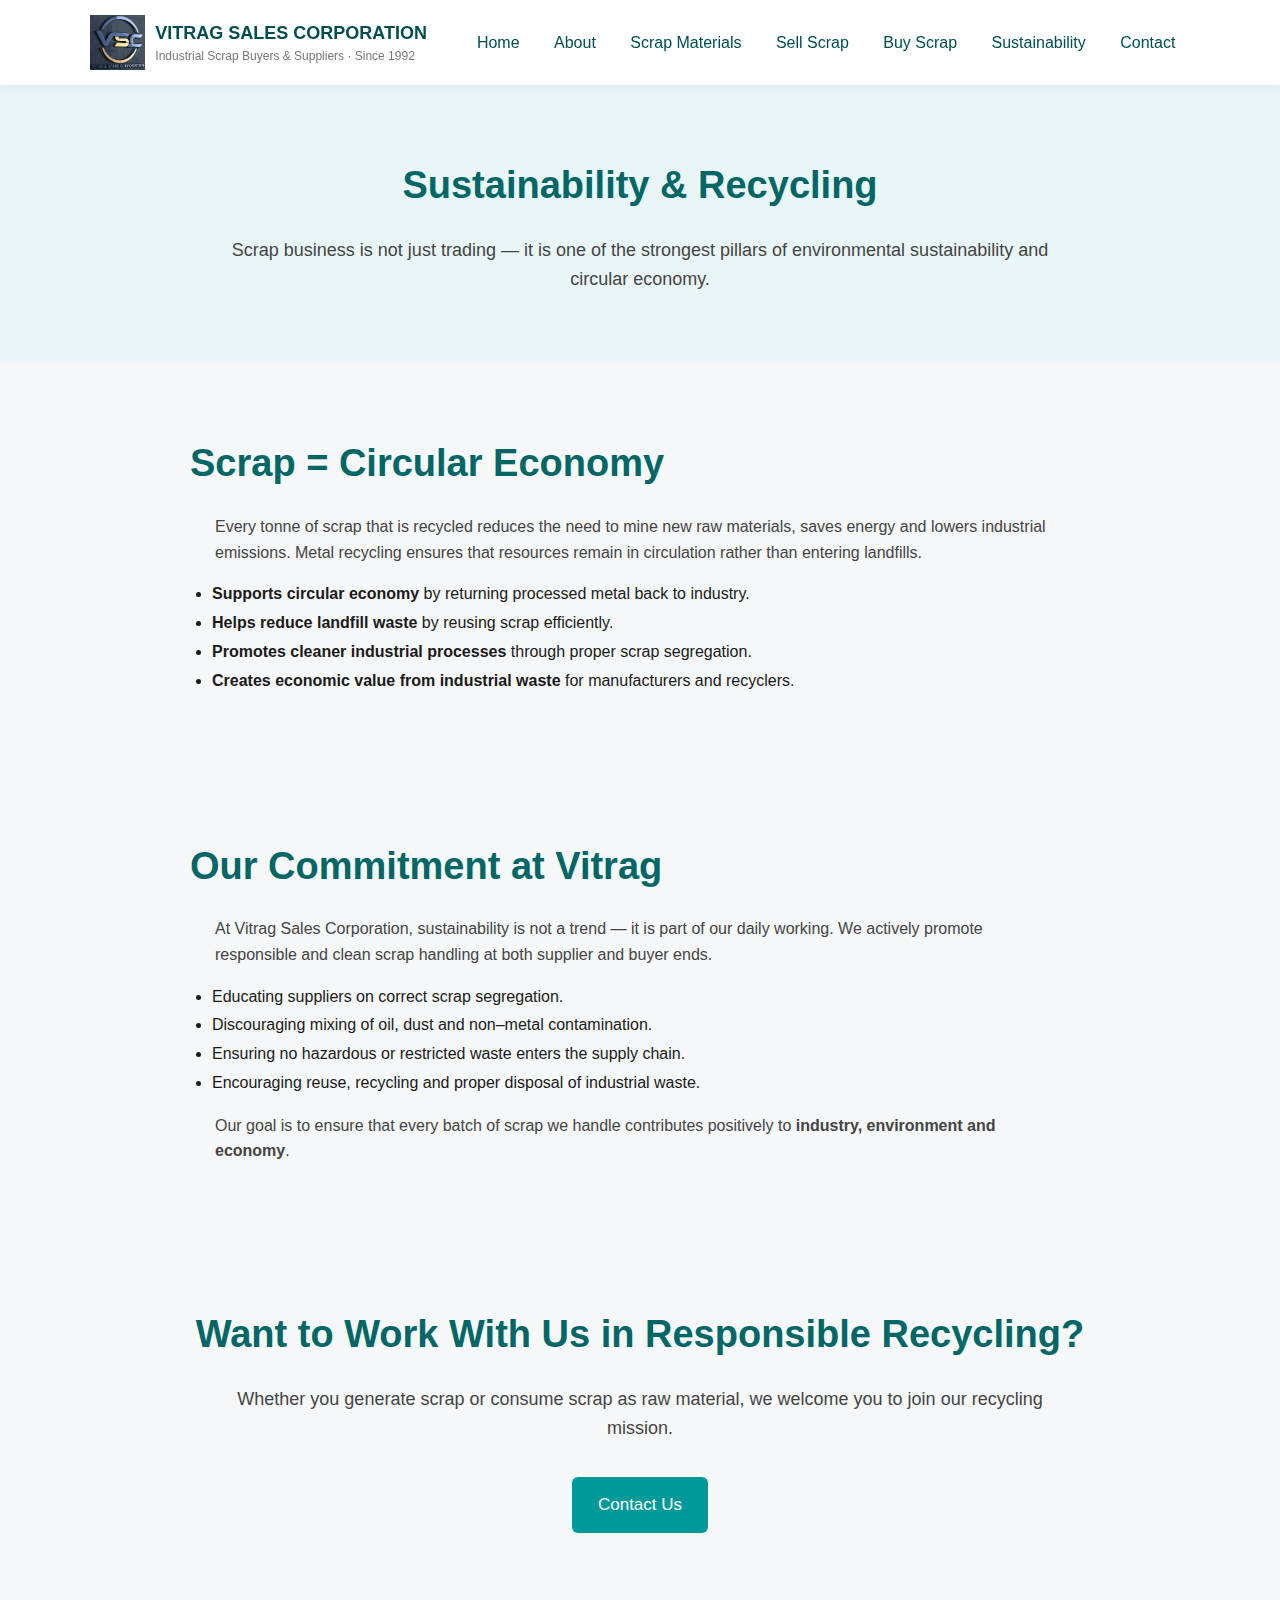
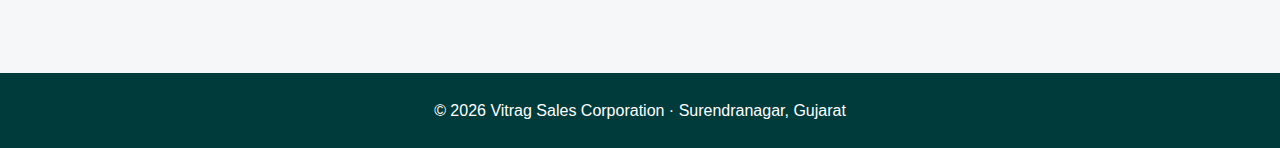
<file: sustainability.html>
<!DOCTYPE html>
<html lang="en">
<head>
  <meta charset="UTF-8" />
  <title>Sustainability & Recycling | Vitrag Sales Corporation</title>
  <meta name="viewport" content="width=device-width, initial-scale=1" />
  <link rel="stylesheet" href="style.css" />
</head>

<body>

  <!-- NAVBAR -->
  <div class="navbar">
    <div style="display:flex; align-items:center; gap:10px;">
      <img src="images/logo.png" alt="Vitrag Sales Corporation Logo" />
      <div>
        <div style="font-weight:700; text-transform:uppercase; font-size:18px; color:#004d4d;">
          Vitrag Sales Corporation
        </div>
        <div style="font-size:12px; color:#777;">
          Industrial Scrap Buyers &amp; Suppliers · Since 1992
        </div>
      </div>
    </div>

    <div class="nav-links">
      <a href="index.html">Home</a>
      <a href="about.html">About</a>
      <a href="products.html">Scrap Materials</a>
      <a href="sell-scrap.html">Sell Scrap</a>
      <a href="buy-scrap.html">Buy Scrap</a>
      <a href="sustainability.html">Sustainability</a>
      <a href="contact.html">Contact</a>
    </div>
  </div>

  <!-- TITLE -->
  <section class="section" style="background:#e9f5f7;">
    <h2>Sustainability & Recycling</h2>
    <p>
      Scrap business is not just trading — it is one of the strongest pillars of environmental sustainability
      and circular economy.
    </p>
  </section>

  <!-- WHY SCRAP MATTERS -->
  <section class="section" style="text-align:left;">
    <div style="max-width:900px; margin:0 auto;">
      <h2 style="color:#006666;">Scrap = Circular Economy</h2>
      <p style="font-size:16px; margin-bottom:15px;">
        Every tonne of scrap that is recycled reduces the need to mine new raw materials, saves energy and
        lowers industrial emissions. Metal recycling ensures that resources remain in circulation rather than
        entering landfills.
      </p>

      <ul style="font-size:16px; line-height:1.8; margin-left:22px;">
        <li><strong>Supports circular economy</strong> by returning processed metal back to industry.</li>
        <li><strong>Helps reduce landfill waste</strong> by reusing scrap efficiently.</li>
        <li><strong>Promotes cleaner industrial processes</strong> through proper scrap segregation.</li>
        <li><strong>Creates economic value from industrial waste</strong> for manufacturers and recyclers.</li>
      </ul>
    </div>
  </section>

  <!-- OUR ROLE -->
  <section class="section" style="text-align:left;">
    <div style="max-width:900px; margin:0 auto;">
      <h2 style="color:#006666;">Our Commitment at Vitrag</h2>
      <p style="font-size:16px; margin-bottom:15px;">
        At Vitrag Sales Corporation, sustainability is not a trend — it is part of our daily working.
        We actively promote responsible and clean scrap handling at both supplier and buyer ends.
      </p>

      <ul style="font-size:16px; line-height:1.8; margin-left:22px;">
        <li>Educating suppliers on correct scrap segregation.</li>
        <li>Discouraging mixing of oil, dust and non–metal contamination.</li>
        <li>Ensuring no hazardous or restricted waste enters the supply chain.</li>
        <li>Encouraging reuse, recycling and proper disposal of industrial waste.</li>
      </ul>

      <p style="font-size:16px; margin-top:15px;">
        Our goal is to ensure that every batch of scrap we handle contributes positively to
        <strong>industry, environment and economy</strong>.
      </p>
    </div>
  </section>

  <!-- CTA -->
  <section class="section">
    <h2>Want to Work With Us in Responsible Recycling?</h2>
    <p>
      Whether you generate scrap or consume scrap as raw material, we welcome you to join our recycling mission.
    </p>
    <div style="margin-top:25px;">
      <a href="contact.html" class="btn">Contact Us</a>
    </div>
  </section>

  <!-- FOOTER -->
  <footer>
    © <span id="year"></span> Vitrag Sales Corporation · Surendranagar, Gujarat
  </footer>

  <script>
    document.getElementById("year").textContent = new Date().getFullYear();
  </script>

</body>
</html>
</file>
<file: style.css>
/* ========== GLOBAL STYLES ========== */
* {
  margin: 0;
  padding: 0;
  box-sizing: border-box;
  font-family: "Poppins", sans-serif;
}

body {
  background: #f5f7f8;
  color: #1a1a1a;
  line-height: 1.6;
}

/* ========== NAVBAR ========== */
.navbar {
  width: 100%;
  background: white;
  padding: 15px 7%;
  display: flex;
  align-items: center;
  justify-content: space-between;
  box-shadow: 0 0 10px rgba(0,0,0,0.08);
  position: sticky;
  top: 0;
  z-index: 100;
}

.navbar img {
  height: 55px;
}

.nav-links a {
  text-decoration: none;
  margin: 0 15px;
  font-weight: 500;
  color: #004d4d; /* Teal shade */
  transition: 0.3s;
}

.nav-links a:hover {
  color: #009999;
}

/* ========== HERO SECTION ========== */
.hero {
  background: url("images/hero.jpg") center/cover no-repeat;
  height: 85vh;
  display: flex;
  align-items: center;
  justify-content: center;
  text-align: center;
  padding: 0 10px;
}

.hero h1 {
  font-size: 55px;
  color: white;
  text-transform: uppercase;
  font-weight: 700;
  text-shadow: 0 0 8px rgba(0,0,0,0.7);
}

.hero p {
  margin-top: 15px;
  font-size: 20px;
  color: #e6ffff;
}

.hero-btns {
  margin-top: 30px;
}

.btn {
  background: #009999;
  color: white;
  padding: 14px 26px;
  font-size: 17px;
  border-radius: 6px;
  text-decoration: none;
  margin: 10px;
  display: inline-block;
  transition: 0.3s;
}

.btn:hover {
  background: #007777;
}

/* ========== PAGE SECTIONS ========== */
.section {
  padding: 70px 7%;
  text-align: center;
}

.section h2 {
  font-size: 38px;
  margin-bottom: 20px;
  color: #006666;
}

.section p {
  max-width: 850px;
  margin: auto;
  font-size: 18px;
  color: #444;
}

/* ========== FOOTER ========== */
footer {
  margin-top: 60px;
  padding: 25px;
  background: #003b3b;
  color: white;
  text-align: center;
}
</file>
